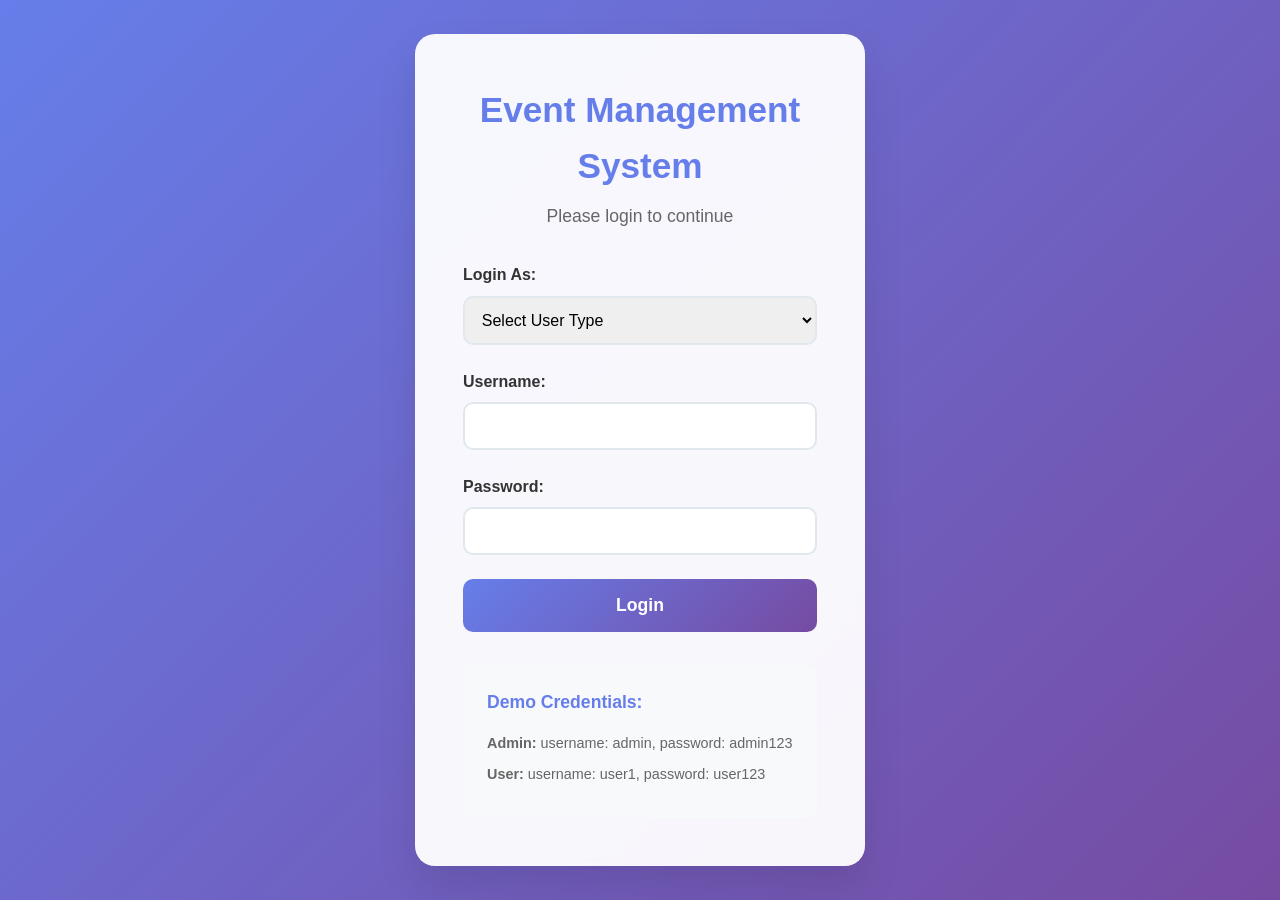
<file: src/main/webapp/index.html>
<!DOCTYPE html>
<html lang="en">
<head>
    <meta charset="UTF-8">
    <meta name="viewport" content="width=device-width, initial-scale=1.0">
    <title>Event Management System - Login</title>
    <link rel="stylesheet" href="css/style.css">
</head>
<body>
    <div class="login-container">
        <div class="login-box">
            <div class="login-header">
                <h1>Event Management System</h1>
                <p>Please login to continue</p>
            </div>
            
            <form id="loginForm" action="login" method="POST">
                <div class="form-group">
                    <label for="userType">Login As:</label>
                    <select id="userType" name="userType" required>
                        <option value="">Select User Type</option>
                        <option value="user">User</option>
                        <option value="admin">Admin</option>
                    </select>
                </div>
                
                <div class="form-group">
                    <label for="username">Username:</label>
                    <input type="text" id="username" name="username" required>
                </div>
                
                <div class="form-group">
                    <label for="password">Password:</label>
                    <input type="password" id="password" name="password" required>
                </div>
                
                <button type="submit" class="login-btn">Login</button>
            </form>
            
            <div class="demo-credentials">
                <h3>Demo Credentials:</h3>
                <div class="credential-item">
                    <strong>Admin:</strong> username: admin, password: admin123
                </div>
                <div class="credential-item">
                    <strong>User:</strong> username: user1, password: user123
                </div>
            </div>
        </div>
    </div>
    
    <script>
        document.getElementById('loginForm').addEventListener('submit', function(e) {
            const userType = document.getElementById('userType').value;
            const username = document.getElementById('username').value;
            const password = document.getElementById('password').value;
            
            if (!userType || !username || !password) {
                e.preventDefault();
                alert('Please fill in all fields!');
            }
        });
    </script>
</body>
</html>
</file>
<file: src/main/webapp/css/style.css>
/* Reset and Base Styles */
* {
    margin: 0;
    padding: 0;
    box-sizing: border-box;
}

body {
    font-family: 'Segoe UI', Tahoma, Geneva, Verdana, sans-serif;
    line-height: 1.6;
    color: #333;
    background: linear-gradient(135deg, #667eea 0%, #764ba2 100%);
    min-height: 100vh;
}

.container {
    max-width: 1200px;
    margin: 0 auto;
    padding: 0 20px;
}

/* Header Styles */
.header {
    background: rgba(255, 255, 255, 0.95);
    backdrop-filter: blur(10px);
    box-shadow: 0 2px 20px rgba(0, 0, 0, 0.1);
    position: sticky;
    top: 0;
    z-index: 100;
}

.header .container {
    display: flex;
    justify-content: space-between;
    align-items: center;
    padding: 1rem 20px;
}

.header h1 {
    color: #667eea;
    font-size: 1.8rem;
    font-weight: 700;
}

.header nav {
    display: flex;
    align-items: center;
    gap: 1rem;
}

.logout-btn {
    background: #ff4757;
    color: white;
    padding: 0.5rem 1rem;
    text-decoration: none;
    border-radius: 25px;
    transition: all 0.3s ease;
    font-weight: 500;
}

.logout-btn:hover {
    background: #ff3742;
    transform: translateY(-2px);
}

/* Login Page Styles */
.login-container {
    display: flex;
    justify-content: center;
    align-items: center;
    min-height: 100vh;
    padding: 2rem;
}

.login-box {
    background: rgba(255, 255, 255, 0.95);
    backdrop-filter: blur(10px);
    padding: 3rem;
    border-radius: 20px;
    box-shadow: 0 20px 40px rgba(0, 0, 0, 0.1);
    width: 100%;
    max-width: 450px;
    text-align: center;
}

.login-header h1 {
    color: #667eea;
    margin-bottom: 0.5rem;
    font-size: 2.2rem;
}

.login-header p {
    color: #666;
    margin-bottom: 2rem;
    font-size: 1.1rem;
}

.form-group {
    margin-bottom: 1.5rem;
    text-align: left;
}

.form-group label {
    display: block;
    margin-bottom: 0.5rem;
    font-weight: 600;
    color: #333;
}

.form-group input,
.form-group select {
    width: 100%;
    padding: 0.8rem;
    border: 2px solid #e1e8ed;
    border-radius: 10px;
    font-size: 1rem;
    transition: all 0.3s ease;
}

.form-group input:focus,
.form-group select:focus {
    outline: none;
    border-color: #667eea;
    box-shadow: 0 0 0 3px rgba(102, 126, 234, 0.1);
}

.login-btn {
    width: 100%;
    background: linear-gradient(135deg, #667eea 0%, #764ba2 100%);
    color: white;
    padding: 1rem;
    border: none;
    border-radius: 10px;
    font-size: 1.1rem;
    font-weight: 600;
    cursor: pointer;
    transition: all 0.3s ease;
    margin-bottom: 2rem;
}

.login-btn:hover {
    transform: translateY(-2px);
    box-shadow: 0 10px 20px rgba(102, 126, 234, 0.3);
}

.demo-credentials {
    background: #f8f9fa;
    padding: 1.5rem;
    border-radius: 10px;
    text-align: left;
}

.demo-credentials h3 {
    color: #667eea;
    margin-bottom: 1rem;
    font-size: 1.1rem;
}

.credential-item {
    margin-bottom: 0.5rem;
    font-size: 0.9rem;
    color: #666;
}

/* Main Content Styles */
.main-content {
    padding: 2rem 0;
    min-height: calc(100vh - 80px);
}

.page-header {
    text-align: center;
    margin-bottom: 3rem;
}

.page-header h2 {
    color: white;
    font-size: 2.5rem;
    margin-bottom: 0.5rem;
    text-shadow: 0 2px 4px rgba(0, 0, 0, 0.3);
}

.page-header p {
    color: rgba(255, 255, 255, 0.9);
    font-size: 1.2rem;
}

/* Events Grid */
.events-grid {
    display: grid;
    grid-template-columns: repeat(auto-fit, minmax(350px, 1fr));
    gap: 2rem;
    margin-top: 2rem;
}

.event-card {
    background: rgba(255, 255, 255, 0.95);
    backdrop-filter: blur(10px);
    border-radius: 15px;
    padding: 2rem;
    box-shadow: 0 10px 30px rgba(0, 0, 0, 0.1);
    transition: all 0.3s ease;
    border: 1px solid rgba(255, 255, 255, 0.2);
}

.event-card:hover {
    transform: translateY(-5px);
    box-shadow: 0 20px 40px rgba(0, 0, 0, 0.15);
}

.event-header {
    display: flex;
    justify-content: space-between;
    align-items: flex-start;
    margin-bottom: 1rem;
}

.event-header h3 {
    color: #333;
    font-size: 1.4rem;
    font-weight: 700;
    flex: 1;
    margin-right: 1rem;
}

.event-date {
    background: linear-gradient(135deg, #667eea 0%, #764ba2 100%);
    color: white;
    padding: 0.5rem 1rem;
    border-radius: 20px;
    font-size: 0.9rem;
    font-weight: 600;
    white-space: nowrap;
}

.event-venue {
    color: #666;
    margin-bottom: 1rem;
    font-size: 1rem;
}

.event-description {
    color: #555;
    line-height: 1.6;
    margin-bottom: 1.5rem;
}

.register-btn {
    width: 100%;
    background: linear-gradient(135deg, #667eea 0%, #764ba2 100%);
    color: white;
    padding: 0.8rem;
    border: none;
    border-radius: 10px;
    font-size: 1rem;
    font-weight: 600;
    cursor: pointer;
    transition: all 0.3s ease;
}

.register-btn:hover {
    transform: translateY(-2px);
    box-shadow: 0 10px 20px rgba(102, 126, 234, 0.3);
}

/* Admin Dashboard Styles */
.admin-tabs {
    display: flex;
    gap: 1rem;
    margin-bottom: 2rem;
    justify-content: center;
}

.tab-btn {
    background: rgba(255, 255, 255, 0.2);
    color: white;
    padding: 1rem 2rem;
    border: none;
    border-radius: 25px;
    font-size: 1rem;
    font-weight: 600;
    cursor: pointer;
    transition: all 0.3s ease;
    backdrop-filter: blur(10px);
}

.tab-btn.active,
.tab-btn:hover {
    background: rgba(255, 255, 255, 0.9);
    color: #667eea;
    transform: translateY(-2px);
}

.tab-content {
    display: none;
}

.tab-content.active {
    display: block;
}

.admin-events-grid {
    display: grid;
    grid-template-columns: repeat(auto-fit, minmax(400px, 1fr));
    gap: 2rem;
    margin-top: 2rem;
}

.admin-event-card {
    background: rgba(255, 255, 255, 0.95);
    backdrop-filter: blur(10px);
    border-radius: 15px;
    padding: 2rem;
    box-shadow: 0 10px 30px rgba(0, 0, 0, 0.1);
    transition: all 0.3s ease;
    border: 1px solid rgba(255, 255, 255, 0.2);
}

.admin-event-card:hover {
    transform: translateY(-5px);
    box-shadow: 0 20px 40px rgba(0, 0, 0, 0.15);
}

.event-actions {
    display: flex;
    gap: 1rem;
    margin-top: 1.5rem;
}

.edit-btn,
.delete-btn {
    flex: 1;
    padding: 0.7rem;
    border: none;
    border-radius: 8px;
    font-weight: 600;
    cursor: pointer;
    transition: all 0.3s ease;
}

.edit-btn {
    background: #3498db;
    color: white;
}

.edit-btn:hover {
    background: #2980b9;
    transform: translateY(-2px);
}

.delete-btn {
    background: #e74c3c;
    color: white;
}

.delete-btn:hover {
    background: #c0392b;
    transform: translateY(-2px);
}

.add-event-btn {
    background: linear-gradient(135deg, #667eea 0%, #764ba2 100%);
    color: white;
    padding: 1rem 2rem;
    border: none;
    border-radius: 25px;
    font-size: 1rem;
    font-weight: 600;
    cursor: pointer;
    transition: all 0.3s ease;
}

.add-event-btn:hover {
    transform: translateY(-2px);
    box-shadow: 0 10px 20px rgba(102, 126, 234, 0.3);
}

/* Modal Styles */
.modal {
    display: none;
    position: fixed;
    z-index: 1000;
    left: 0;
    top: 0;
    width: 100%;
    height: 100%;
    background-color: rgba(0, 0, 0, 0.5);
    backdrop-filter: blur(5px);
}

.modal-content {
    background: white;
    margin: 5% auto;
    padding: 2rem;
    border-radius: 15px;
    width: 90%;
    max-width: 500px;
    position: relative;
    box-shadow: 0 20px 40px rgba(0, 0, 0, 0.2);
}

.close {
    color: #aaa;
    float: right;
    font-size: 28px;
    font-weight: bold;
    cursor: pointer;
    position: absolute;
    top: 1rem;
    right: 1.5rem;
}

.close:hover {
    color: #333;
}

.modal h2 {
    color: #667eea;
    margin-bottom: 2rem;
    font-size: 1.8rem;
}

.save-btn {
    width: 100%;
    background: linear-gradient(135deg, #667eea 0%, #764ba2 100%);
    color: white;
    padding: 1rem;
    border: none;
    border-radius: 10px;
    font-size: 1.1rem;
    font-weight: 600;
    cursor: pointer;
    transition: all 0.3s ease;
}

.save-btn:hover {
    transform: translateY(-2px);
    box-shadow: 0 10px 20px rgba(102, 126, 234, 0.3);
}

/* Utility Classes */
.loading {
    text-align: center;
    color: white;
    font-size: 1.2rem;
    padding: 2rem;
}

.error {
    text-align: center;
    color: #e74c3c;
    background: rgba(255, 255, 255, 0.9);
    padding: 2rem;
    border-radius: 10px;
    font-size: 1.1rem;
}

.no-events,
.no-data {
    text-align: center;
    color: white;
    font-size: 1.2rem;
    padding: 3rem;
    background: rgba(255, 255, 255, 0.1);
    border-radius: 15px;
    backdrop-filter: blur(10px);
}

/* Registrations Table Styles */
.registrations-table {
    background: rgba(255, 255, 255, 0.95);
    backdrop-filter: blur(10px);
    border-radius: 15px;
    padding: 2rem;
    box-shadow: 0 10px 30px rgba(0, 0, 0, 0.1);
    overflow-x: auto;
}

.registrations-table table {
    width: 100%;
    border-collapse: collapse;
    margin-top: 1rem;
}

.registrations-table th,
.registrations-table td {
    padding: 1rem;
    text-align: left;
    border-bottom: 1px solid #e1e8ed;
}

.registrations-table th {
    background: linear-gradient(135deg, #667eea 0%, #764ba2 100%);
    color: white;
    font-weight: 600;
    text-transform: uppercase;
    font-size: 0.9rem;
    letter-spacing: 0.5px;
}

.registrations-table tr:hover {
    background-color: rgba(102, 126, 234, 0.05);
}

.registrations-table tr:nth-child(even) {
    background-color: rgba(0, 0, 0, 0.02);
}

/* Responsive Design */
@media (max-width: 768px) {
    .container {
        padding: 0 15px;
    }
    
    .header .container {
        flex-direction: column;
        gap: 1rem;
    }
    
    .login-box {
        padding: 2rem;
        margin: 1rem;
    }
    
    .events-grid,
    .admin-events-grid {
        grid-template-columns: 1fr;
    }
    
    .admin-tabs {
        flex-direction: column;
    }
    
    .event-header {
        flex-direction: column;
        gap: 1rem;
    }
    
    .event-actions {
        flex-direction: column;
    }
    
    .modal-content {
        margin: 10% auto;
        width: 95%;
        padding: 1.5rem;
    }
}

@media (max-width: 480px) {
    .page-header h2 {
        font-size: 2rem;
    }
    
    .login-header h1 {
        font-size: 1.8rem;
    }
    
    .event-card,
    .admin-event-card {
        padding: 1.5rem;
    }
    /* Full-width registration modal */
#registrationModal .modal-content {
    max-width: 90%;
    width: 90%;
    height: 80%;
    overflow-y: auto;
}
    
}
</file>
